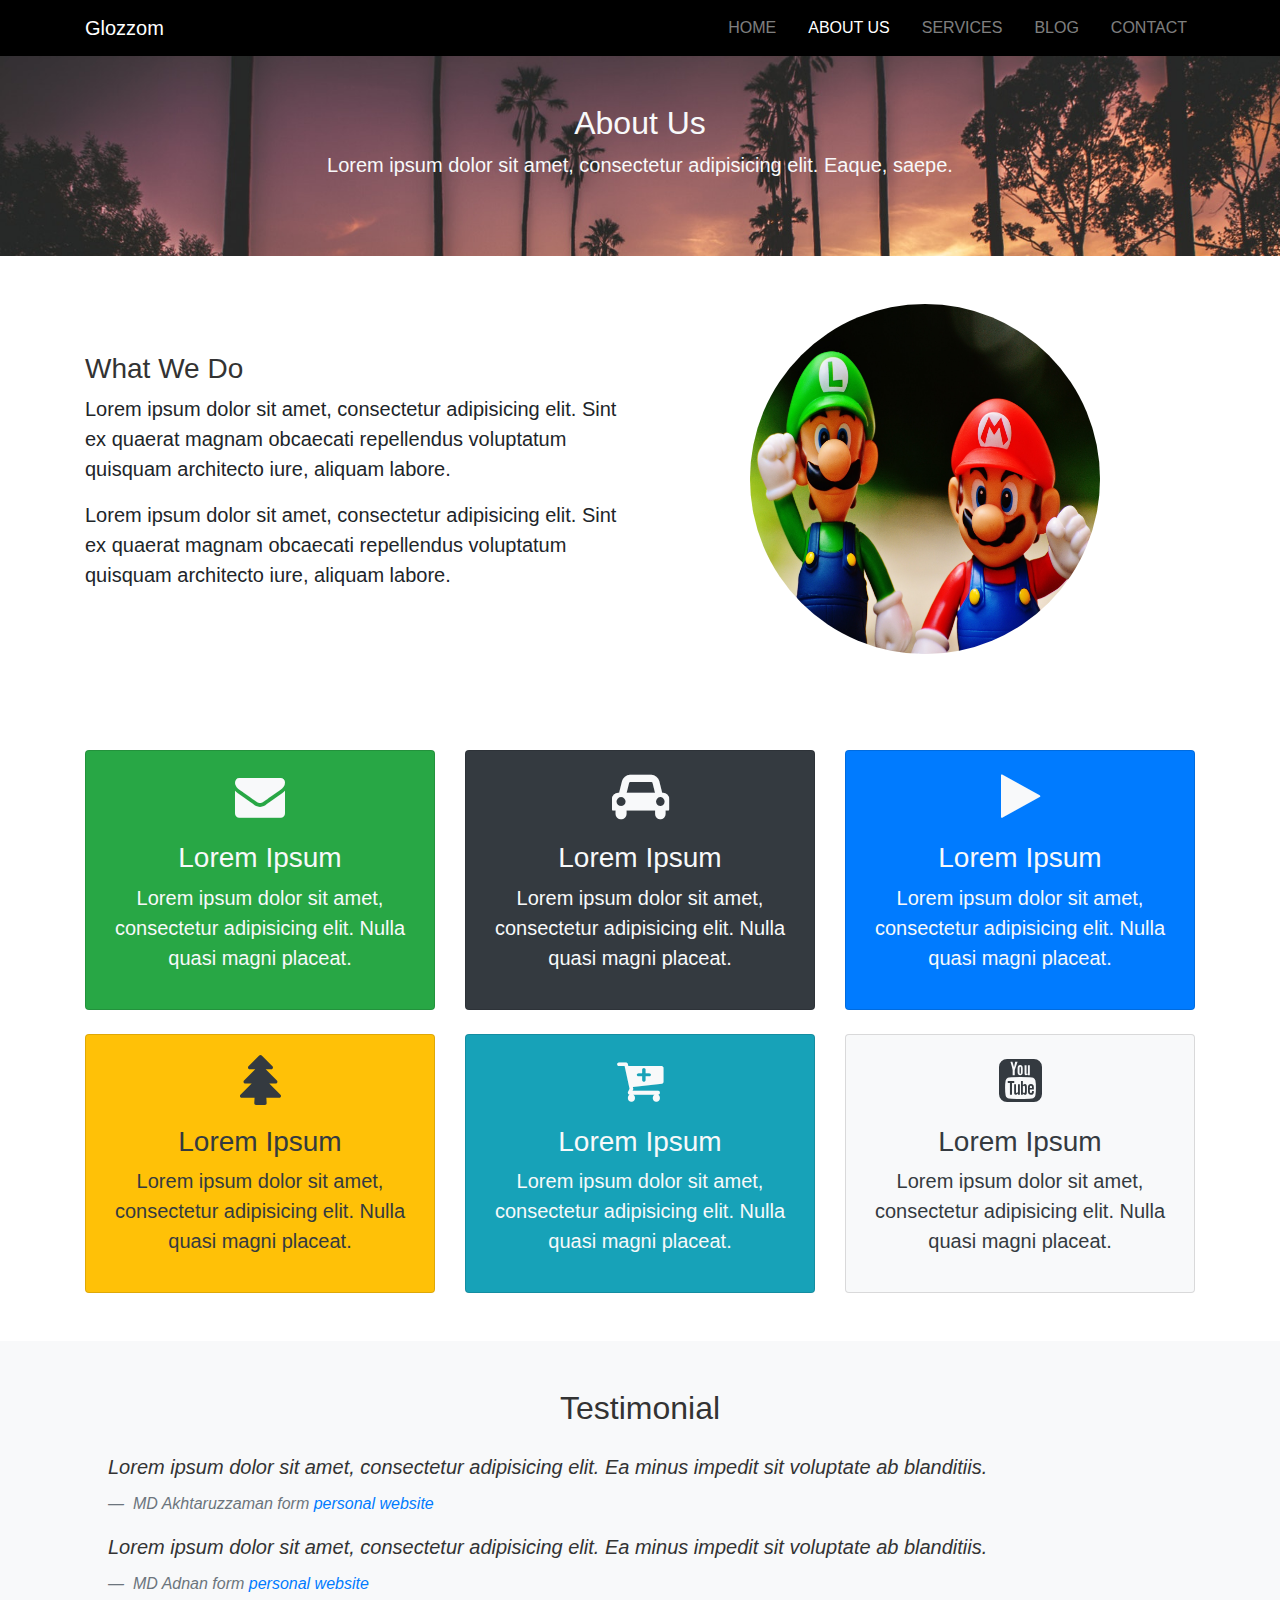
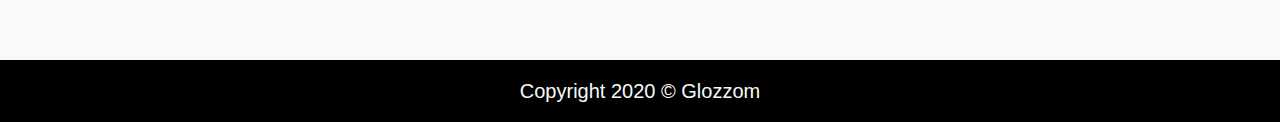
<file: about.html>
<!DOCTYPE html>
<html lang="en">
<head>
  <meta charset="UTF-8">
  <meta name="viewport" content="width=device-width, initial-scale=1.0">
  <meta http-equiv="X-UA-Compatible" content="ie=edge">
  <link rel="stylesheet" href="css/slick.css">
  <link rel="stylesheet" href="css/slick-theme.css">
  <link rel="stylesheet" href="css/uikit.min.css">
  <link rel="stylesheet" href="https://stackpath.bootstrapcdn.com/bootstrap/4.4.1/css/bootstrap.min.css" integrity="sha384-Vkoo8x4CGsO3+Hhxv8T/Q5PaXtkKtu6ug5TOeNV6gBiFeWPGFN9MuhOf23Q9Ifjh" crossorigin="anonymous">
  <link rel="stylesheet" href="font-awesome/css/font-awesome.min.css">
  <link rel="shortcut icon" href="img/icon.png">
  <link rel="stylesheet" href="style.css">
  <title>Glozzom</title>
</head>
<body>
  <!-- Navigation -->
  <nav class="navbar navbar-expand-md navbar-dark" uk-sticky="top: 200; animation: uk-animation-slide-top; bottom: #sticky-on-scroll-up">
    <div class="container">
      <a class="navbar-brand text-capitalize" href="index.html">glozzom</a>
      <button type="button" name="button" class="navbar-toggler navbar-toggler-icon" data-toggle="collapse" data-target="#NavbarNav"></button>
      <div id="NavbarNav" class="text-uppercase collapse navbar-collapse">
        <ul class="navbar-nav ml-auto">
          <li class="nav-item"><a class="nav-link" href="index.html">home</a></li>
          <li class="nav-item active"><a class="nav-link" href="about.html">about us</a></li>
          <li class="nav-item"><a class="nav-link" href="services.html">services</a></li>
          <li class="nav-item"><a class="nav-link" href="blog.html">blog</a></li>
          <li class="nav-item"><a class="nav-link" href="contact.html">contact</a></li>
        </ul>
      </div>
    </div>
  </nav>

  <!-- About Us Page Header -->
  <section id="page-header" class="py-5 text-center text-light">
    <div class="container">
      <div class="row">
        <div class="col">
          <h2 class="text-capitalize text-light">about us</h2>
          <p class="lead">Lorem ipsum dolor sit amet, consectetur adipisicing elit. Eaque, saepe. </p>
        </div>
      </div>
    </div>
  </section>
  <!-- What We Do Section -->
  <section id="about-info" class="py-5">
    <div class="container">
      <div class="row">
        <div class="col-md-6 align-self-center">
          <h3 class="text-capitalize">what we do</h3>
          <p class="lead">Lorem ipsum dolor sit amet, consectetur adipisicing elit. Sint ex quaerat magnam obcaecati repellendus voluptatum quisquam architecto iure, aliquam labore.</p>
          <p class="lead">Lorem ipsum dolor sit amet, consectetur adipisicing elit. Sint ex quaerat magnam obcaecati repellendus voluptatum quisquam architecto iure, aliquam labore.</p>
        </div>
        <div class="col-md-6 text-center">
          <img class="rounded-circle img-fluid" src="img/image4.jpeg" alt="image">
        </div>
      </div>
    </div>
  </section>

  <!-- Icon Boxes -->
  <section id="icon-boxes" class="py-5 text-light text-center">
    <div class="container">
      <div class="row">
        <div class="col-md-4">
          <div class="card bg-success">
            <div class="card-body">
              <i class="fa fa-envelope"></i>
              <h3 class="text-capitalize text-light">lorem ipsum</h3>
              <p class="lead">Lorem ipsum dolor sit amet, consectetur adipisicing elit. Nulla quasi magni placeat.</p>
            </div>
          </div>
        </div>
        <div class="col-md-4">
          <div class="card bg-dark">
            <div class="card-body">
              <i class="fa fa-car"></i>
              <h3 class="text-capitalize text-light">lorem ipsum</h3>
              <p class="lead">Lorem ipsum dolor sit amet, consectetur adipisicing elit. Nulla quasi magni placeat.</p>
            </div>
          </div>
        </div>
        <div class="col-md-4">
          <div class="card bg-primary">
            <div class="card-body">
              <i class="fa fa-play"></i>
              <h3 class="text-capitalize text-light">lorem ipsum</h3>
              <p class="lead">Lorem ipsum dolor sit amet, consectetur adipisicing elit. Nulla quasi magni placeat.</p>
            </div>
          </div>
        </div>
      </div>
      <div class="row pt-0 pt-md-4">
        <div class="col-md-4">
          <div class="card bg-warning text-dark">
            <div class="card-body">
              <i class="fa fa-tree"></i>
              <h3 class="text-capitalize text-dark">lorem ipsum</h3>
              <p class="lead">Lorem ipsum dolor sit amet, consectetur adipisicing elit. Nulla quasi magni placeat.</p>
            </div>
          </div>
        </div>
        <div class="col-md-4">
          <div class="card bg-info">
            <div class="card-body">
              <i class="fa fa-cart-plus"></i>
              <h3 class="text-capitalize text-light">lorem ipsum</h3>
              <p class="lead">Lorem ipsum dolor sit amet, consectetur adipisicing elit. Nulla quasi magni placeat.</p>
            </div>
          </div>
        </div>
        <div class="col-md-4">
          <div class="card bg-light text-dark">
            <div class="card-body">
              <i class="fa fa-youtube-square"></i>
              <h3 class="text-capitalize text-dark">lorem ipsum</h3>
              <p class="lead">Lorem ipsum dolor sit amet, consectetur adipisicing elit. Nulla quasi magni placeat.</p>
            </div>
          </div>
        </div>
      </div>
    </div>
  </section>

  <!-- Testimonial -->
  <section id="testimonial" class="py-5 bg-light">
    <div class="container">
      <div class="row text-center">
        <div class="col">
          <h2 class="text-capitalize">testimonial</h2>
        </div>
      </div>
      <div class="row mt-3 mx-2">
        <div class="col">
          <div class="slider">
            <div>
              <blockquote class="blockquote">
                <p class="lead">Lorem ipsum dolor sit amet, consectetur adipisicing elit. Ea minus impedit sit voluptate ab blanditiis.</p>
                <footer class="blockquote-footer">
                  MD Akhtaruzzaman form <a href="#">personal website</a>
                </footer>
              </blockquote>
            </div>
            <div>
              <blockquote class="blockquote">
                <p class="lead">Lorem ipsum dolor sit amet, consectetur adipisicing elit. Ea minus impedit sit voluptate ab blanditiis.</p>
                <footer class="blockquote-footer">
                  MD Adnan form <a href="#">personal website</a>
                </footer>
              </blockquote>
            </div>
          </div>
        </div>
      </div>
    </div>
  </section>

  <!-- Copyright -->

  <section id="copyright" class="text-center text-light py-3">
    <div class="container">
      <div class="row">
        <div class="col">
          <p class="lead text-capitalize mb-0">copyright 2020 &copy; glozzom</p>
        </div>
      </div>
    </div>
  </section>



  <script src="https://code.jquery.com/jquery-3.4.1.slim.min.js" integrity="sha384-J6qa4849blE2+poT4WnyKhv5vZF5SrPo0iEjwBvKU7imGFAV0wwj1yYfoRSJoZ+n" crossorigin="anonymous"></script>
  <script src="https://cdn.jsdelivr.net/npm/popper.js@1.16.0/dist/umd/popper.min.js" integrity="sha384-Q6E9RHvbIyZFJoft+2mJbHaEWldlvI9IOYy5n3zV9zzTtmI3UksdQRVvoxMfooAo" crossorigin="anonymous"></script>
  <script src="https://stackpath.bootstrapcdn.com/bootstrap/4.4.1/js/bootstrap.min.js" integrity="sha384-wfSDF2E50Y2D1uUdj0O3uMBJnjuUD4Ih7YwaYd1iqfktj0Uod8GCExl3Og8ifwB6" crossorigin="anonymous"></script>
  <script type="text/javascript" src="js/uikit.min.js"></script>
  <script type="text/javascript" src="js/uikit-icons.min.js"></script>
  <script src="js/slick.min.js"></script>
  <script src="js/main.js"></script>
</body>
</html>
</file>
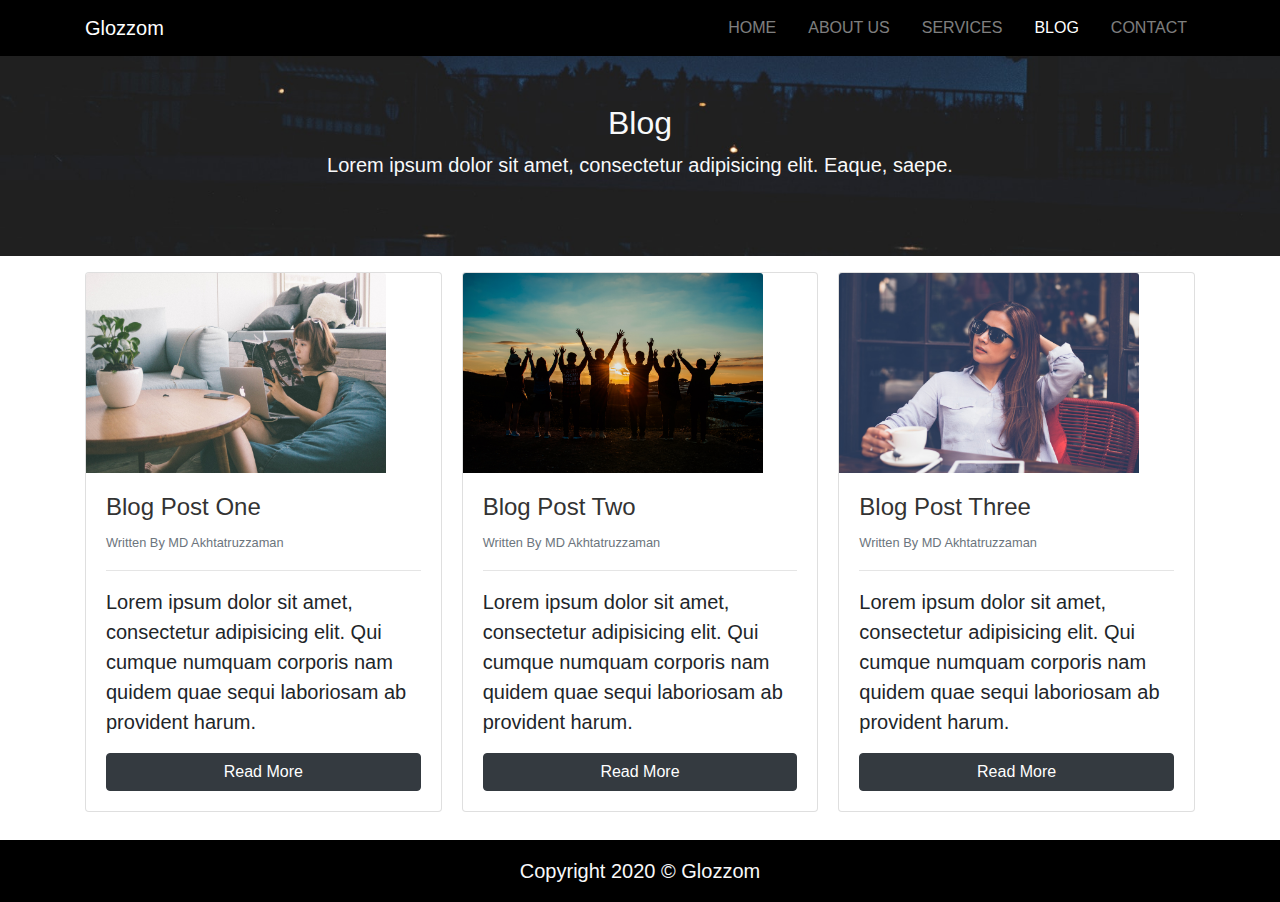
<file: blog.html>
<!DOCTYPE html>
<html lang="en">
<head>
  <meta charset="UTF-8">
  <meta name="viewport" content="width=device-width, initial-scale=1.0">
  <meta http-equiv="X-UA-Compatible" content="ie=edge">
  <link rel="stylesheet" href="css/slick.css">
  <link rel="stylesheet" href="css/slick-theme.css">
  <link rel="stylesheet" href="css/uikit.min.css">
  <link rel="stylesheet" href="https://stackpath.bootstrapcdn.com/bootstrap/4.4.1/css/bootstrap.min.css" integrity="sha384-Vkoo8x4CGsO3+Hhxv8T/Q5PaXtkKtu6ug5TOeNV6gBiFeWPGFN9MuhOf23Q9Ifjh" crossorigin="anonymous">
  <link rel="stylesheet" href="font-awesome/css/font-awesome.min.css">
  <link rel="shortcut icon" href="img/icon.png">
  <link rel="stylesheet" href="style.css">
  <title>Glozzom</title>
</head>
<body>
  <!-- Navigation -->
  <nav class="navbar navbar-expand-md navbar-dark" uk-sticky="top: 200; animation: uk-animation-slide-top; bottom: #sticky-on-scroll-up">
    <div class="container">
      <a class="navbar-brand text-capitalize" href="index.html">glozzom</a>
      <button type="button" name="button" class="navbar-toggler navbar-toggler-icon" data-toggle="collapse" data-target="#NavbarNav"></button>
      <div id="NavbarNav" class="text-uppercase collapse navbar-collapse">
        <ul class="navbar-nav ml-auto">
          <li class="nav-item"><a class="nav-link" href="index.html">home</a></li>
          <li class="nav-item "><a class="nav-link" href="about.html">about us</a></li>
          <li class="nav-item"><a class="nav-link" href="services.html">services</a></li>
          <li class="nav-item active"><a class="nav-link" href="blog.html">blog</a></li>
          <li class="nav-item"><a class="nav-link" href="contact.html">contact</a></li>
        </ul>
      </div>
    </div>
  </nav>

  <!-- About Us Page Header -->
  <section id="blog-page-header" class="py-5 text-center text-light">
    <div class="container">
      <div class="row">
        <div class="col">
          <h2 class="text-capitalize text-light">blog</h2>
          <p class="lead">Lorem ipsum dolor sit amet, consectetur adipisicing elit. Eaque, saepe. </p>
        </div>
      </div>
    </div>
  </section>

  <!-- Blog Section -->
  <section id="blog" class="py-3">
    <div class="container">
      <div class="row">
        <div class="col">
          <div class="card-columns">
            <div class="card">
              <img class="img-fluid card-img-top" src="img/image5.jpeg" alt="blog img">
              <div class="card-body">
                <h4>Blog Post One</h4>
                <small class="text-muted">Written By MD Akhtatruzzaman</small>
                <hr>
                <p class="lead">Lorem ipsum dolor sit amet, consectetur adipisicing elit. Qui cumque numquam corporis nam quidem quae sequi laboriosam ab provident harum.</p>
                <a href="#" class="btn btn-block btn-dark">Read More</a>
              </div>
            </div>
            <div class="card">
              <img class="img-fluid card-img-top" src="img/people.jpg" alt="blog img">
              <div class="card-body">
                <h4>Blog Post Two</h4>
                <small class="text-muted">Written By MD Akhtatruzzaman</small>
                <hr>
                <p class="lead">Lorem ipsum dolor sit amet, consectetur adipisicing elit. Qui cumque numquam corporis nam quidem quae sequi laboriosam ab provident harum.</p>
                <a href="#" class="btn btn-block btn-dark">Read More</a>
              </div>
            </div>
            <div class="card">
              <img class="img-fluid card-img-top" src="img/image6.jpeg" alt="blog img">
              <div class="card-body">
                <h4>Blog Post Three</h4>
                <small class="text-muted">Written By MD Akhtatruzzaman</small>
                <hr>
                <p class="lead">Lorem ipsum dolor sit amet, consectetur adipisicing elit. Qui cumque numquam corporis nam quidem quae sequi laboriosam ab provident harum.</p>
                <a href="#" class="btn btn-block btn-dark">Read More</a>
              </div>
            </div>
          </div>
        </div>
      </div>
    </div>
  </section>


  <!-- Copyright -->

  <section id="copyright" class="text-center text-light py-3">
    <div class="container">
      <div class="row">
        <div class="col">
          <p class="lead text-capitalize mb-0">copyright 2020 &copy; glozzom</p>
        </div>
      </div>
    </div>
  </section>



  <script src="https://code.jquery.com/jquery-3.4.1.slim.min.js" integrity="sha384-J6qa4849blE2+poT4WnyKhv5vZF5SrPo0iEjwBvKU7imGFAV0wwj1yYfoRSJoZ+n" crossorigin="anonymous"></script>
  <script src="https://cdn.jsdelivr.net/npm/popper.js@1.16.0/dist/umd/popper.min.js" integrity="sha384-Q6E9RHvbIyZFJoft+2mJbHaEWldlvI9IOYy5n3zV9zzTtmI3UksdQRVvoxMfooAo" crossorigin="anonymous"></script>
  <script src="https://stackpath.bootstrapcdn.com/bootstrap/4.4.1/js/bootstrap.min.js" integrity="sha384-wfSDF2E50Y2D1uUdj0O3uMBJnjuUD4Ih7YwaYd1iqfktj0Uod8GCExl3Og8ifwB6" crossorigin="anonymous"></script>
  <script type="text/javascript" src="js/uikit.min.js"></script>
  <script type="text/javascript" src="js/uikit-icons.min.js"></script>
  <script src="js/slick.min.js"></script>
  <script src="js/main.js"></script>
</body>
</html>
</file>
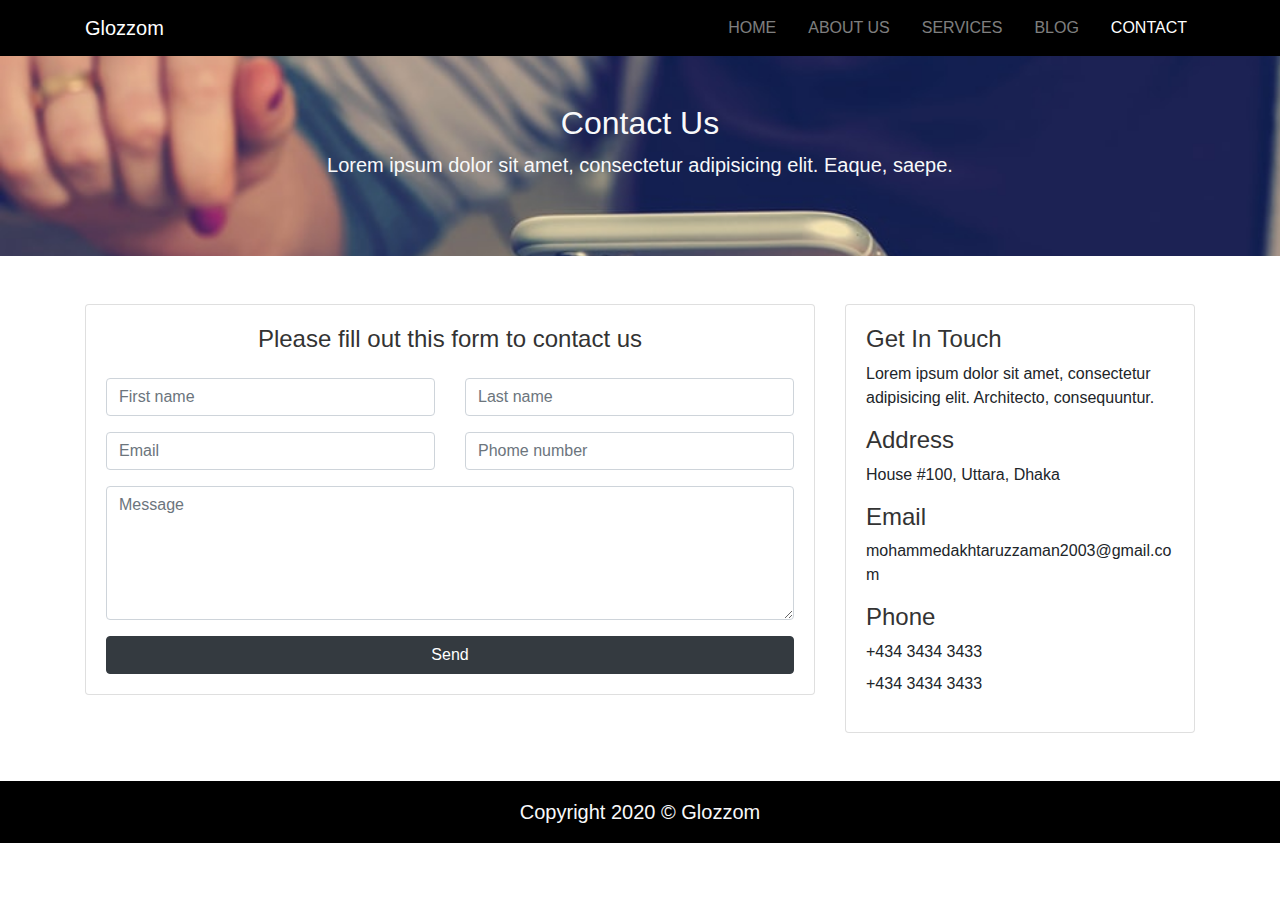
<file: contact.html>
<!DOCTYPE html>
<html lang="en">
<head>
  <meta charset="UTF-8">
  <meta name="viewport" content="width=device-width, initial-scale=1.0">
  <meta http-equiv="X-UA-Compatible" content="ie=edge">
  <link rel="stylesheet" href="css/slick.css">
  <link rel="stylesheet" href="css/slick-theme.css">
  <link rel="stylesheet" href="css/uikit.min.css">
  <link rel="stylesheet" href="https://stackpath.bootstrapcdn.com/bootstrap/4.4.1/css/bootstrap.min.css" integrity="sha384-Vkoo8x4CGsO3+Hhxv8T/Q5PaXtkKtu6ug5TOeNV6gBiFeWPGFN9MuhOf23Q9Ifjh" crossorigin="anonymous">
  <link rel="stylesheet" href="font-awesome/css/font-awesome.min.css">
  <link rel="shortcut icon" href="img/icon.png">
  <link rel="stylesheet" href="style.css">
  <title>Glozzom</title>
</head>
<body>
  <!-- Navigation -->
  <nav class="navbar navbar-expand-md navbar-dark" uk-sticky="top: 200; animation: uk-animation-slide-top; bottom: #sticky-on-scroll-up">
    <div class="container">
      <a class="navbar-brand text-capitalize" href="index.html">glozzom</a>
      <button type="button" name="button" class="navbar-toggler navbar-toggler-icon" data-toggle="collapse" data-target="#NavbarNav"></button>
      <div id="NavbarNav" class="text-uppercase collapse navbar-collapse">
        <ul class="navbar-nav ml-auto">
          <li class="nav-item"><a class="nav-link" href="index.html">home</a></li>
          <li class="nav-item"><a class="nav-link" href="about.html">about us</a></li>
          <li class="nav-item"><a class="nav-link" href="services.html">services</a></li>
          <li class="nav-item"><a class="nav-link" href="blog.html">blog</a></li>
          <li class="nav-item active"><a class="nav-link" href="contact.html">contact</a></li>
        </ul>
      </div>
    </div>
  </nav>

  <!-- Comatact Us Page Header -->
  <section id="contact-page-header" class="py-5 text-center text-light">
    <div class="container">
      <div class="row">
        <div class="col">
          <h2 class="text-capitalize text-light">contact us</h2>
          <p class="lead">Lorem ipsum dolor sit amet, consectetur adipisicing elit. Eaque, saepe. </p>
        </div>
      </div>
    </div>
  </section>

  <!-- Contact Section -->
  <section id="contact" class="py-5">
    <div class="container">
      <div class="row">
        <div class="col-md-8">
          <div class="card">
            <div class="card-body">
              <h4 class="text-center">Please fill out this form to contact us</h4>
              <div class="row pt-3">
                <div class="col-md-6">
                  <div class="form-group">
                    <input type="text" name="name" placeholder="First name" class="form-control">
                  </div>
                </div>
                <div class="col-md-6">
                  <div class="form-group">
                    <input type="text" name="name" placeholder="Last name" class="form-control">
                  </div>
                </div>
                <div class="col-md-6">
                  <div class="form-group">
                    <input type="email" name="email" placeholder="Email" class="form-control">
                  </div>
                </div>
                <div class="col-md-6">
                  <div class="form-group">
                    <input type="number" name="number" placeholder="Phome number" class="form-control">
                  </div>
                </div>
                <div class="col-md-12">
                  <div class="form-group">
                    <textarea name="name" cols="30" rows="5" class="form-control" placeholder="Message"></textarea>
                  </div>
                </div>
                <div class="col-md-12">
                  <input type="submit" class="btn btn-block btn-dark" value="Send">
                </div>
              </div>
            </div>
          </div>
        </div>
        <div class="col-md-4">
          <div class="card">
            <div class="card-body">
              <h4>Get In Touch</h4>
              <p>Lorem ipsum dolor sit amet, consectetur adipisicing elit. Architecto, consequuntur.</p>
              <h4>Address</h4>
              <p>House #100, Uttara, Dhaka</p>
              <h4>Email</h4>
              <p>mohammedakhtaruzzaman2003@gmail.com</p>
              <h4>Phone</h4>
              <p class="mb-2">+434 3434 3433</p>
              <p>+434 3434 3433</p>
            </div>
          </div>
        </div>
      </div>
    </div>
  </section>

  <!-- Copyright -->

  <section id="copyright" class="text-center text-light py-3">
    <div class="container">
      <div class="row">
        <div class="col">
          <p class="lead text-capitalize mb-0">copyright 2020 &copy; glozzom</p>
        </div>
      </div>
    </div>
  </section>



  <script src="https://code.jquery.com/jquery-3.4.1.slim.min.js" integrity="sha384-J6qa4849blE2+poT4WnyKhv5vZF5SrPo0iEjwBvKU7imGFAV0wwj1yYfoRSJoZ+n" crossorigin="anonymous"></script>
  <script src="https://cdn.jsdelivr.net/npm/popper.js@1.16.0/dist/umd/popper.min.js" integrity="sha384-Q6E9RHvbIyZFJoft+2mJbHaEWldlvI9IOYy5n3zV9zzTtmI3UksdQRVvoxMfooAo" crossorigin="anonymous"></script>
  <script src="https://stackpath.bootstrapcdn.com/bootstrap/4.4.1/js/bootstrap.min.js" integrity="sha384-wfSDF2E50Y2D1uUdj0O3uMBJnjuUD4Ih7YwaYd1iqfktj0Uod8GCExl3Og8ifwB6" crossorigin="anonymous"></script>
  <script type="text/javascript" src="js/uikit.min.js"></script>
  <script type="text/javascript" src="js/uikit-icons.min.js"></script>
  <script src="js/slick.min.js"></script>
  <script src="js/main.js"></script>
</body>
</html>
</file>
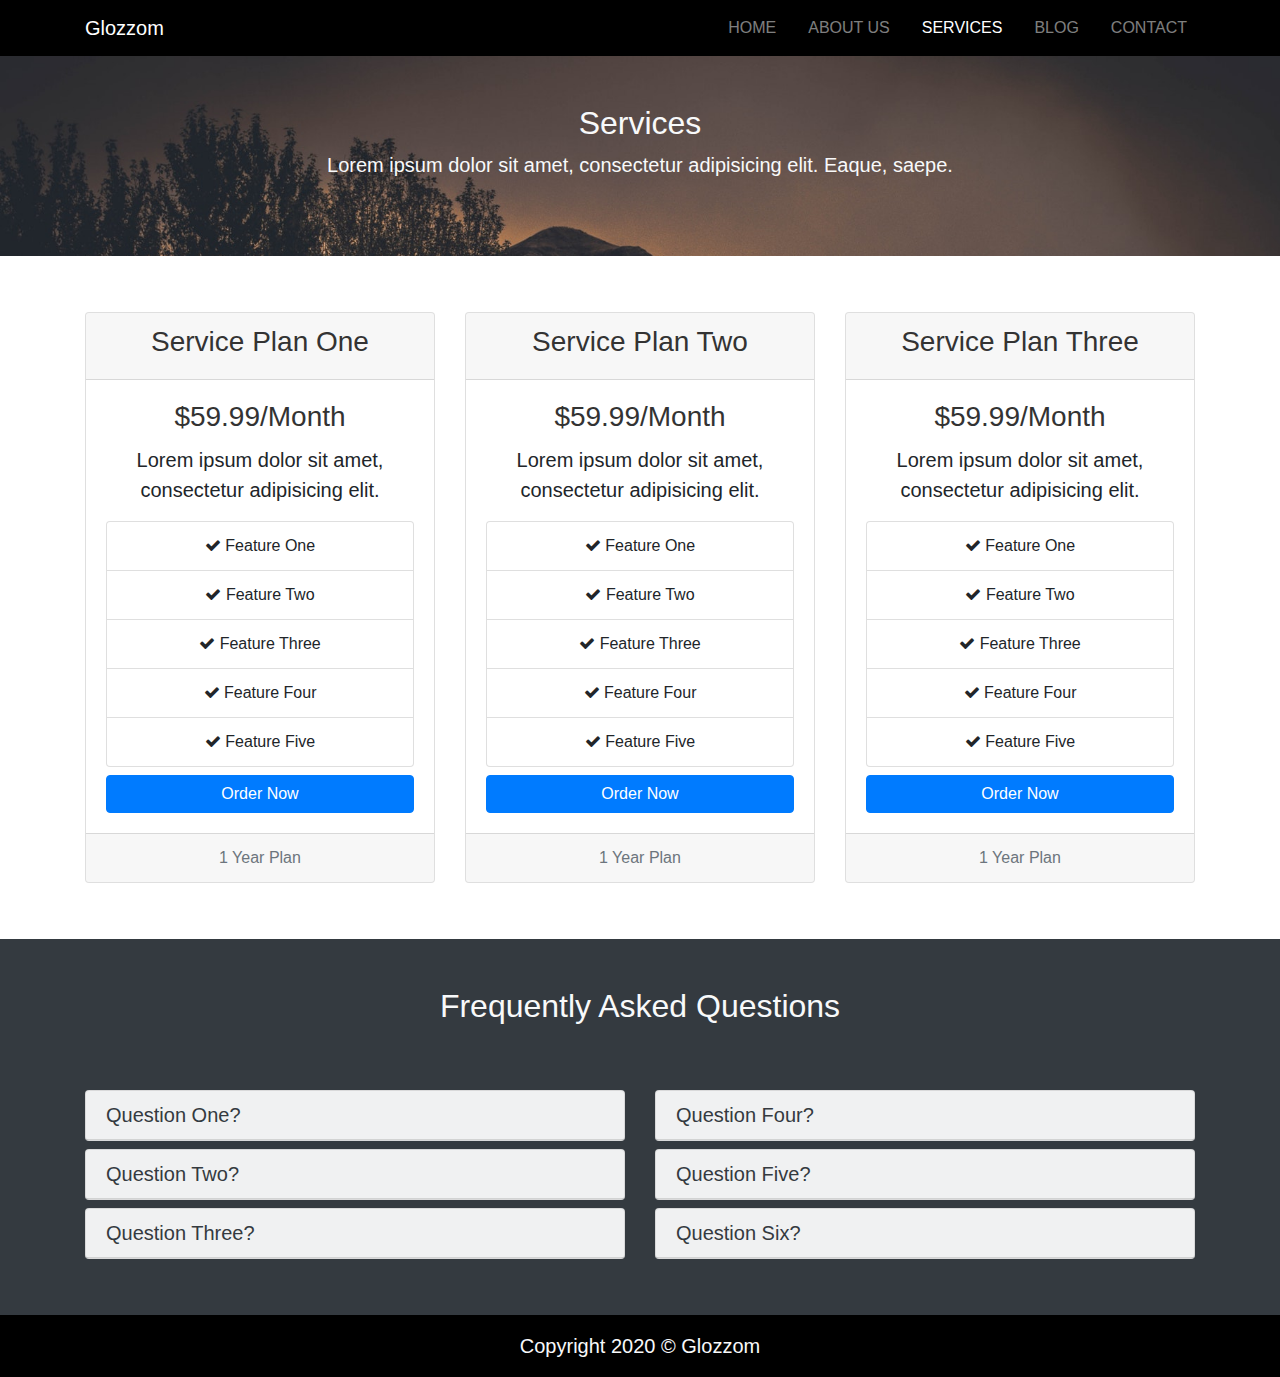
<file: services.html>
<!DOCTYPE html>
<html lang="en">
<head>
  <meta charset="UTF-8">
  <meta name="viewport" content="width=device-width, initial-scale=1.0">
  <meta http-equiv="X-UA-Compatible" content="ie=edge">
  <link rel="stylesheet" href="css/slick.css">
  <link rel="stylesheet" href="css/slick-theme.css">
  <link rel="stylesheet" href="css/uikit.min.css">
  <link rel="stylesheet" href="https://stackpath.bootstrapcdn.com/bootstrap/4.4.1/css/bootstrap.min.css" integrity="sha384-Vkoo8x4CGsO3+Hhxv8T/Q5PaXtkKtu6ug5TOeNV6gBiFeWPGFN9MuhOf23Q9Ifjh" crossorigin="anonymous">
  <link rel="stylesheet" href="font-awesome/css/font-awesome.min.css">
  <link rel="shortcut icon" href="img/icon.png">
  <link rel="stylesheet" href="style.css">
  <title>Glozzom</title>
</head>
<body>
  <!-- Navigation -->
  <nav class="navbar navbar-expand-md navbar-dark" uk-sticky="top: 200; animation: uk-animation-slide-top; bottom: #sticky-on-scroll-up">
    <div class="container">
      <a class="navbar-brand text-capitalize" href="index.html">glozzom</a>
      <button type="button" name="button" class="navbar-toggler navbar-toggler-icon" data-toggle="collapse" data-target="#NavbarNav"></button>
      <div id="NavbarNav" class="text-uppercase collapse navbar-collapse">
        <ul class="navbar-nav ml-auto">
          <li class="nav-item"><a class="nav-link" href="index.html">home</a></li>
          <li class="nav-item"><a class="nav-link" href="about.html">about us</a></li>
          <li class="nav-item active"><a class="nav-link" href="services.html">services</a></li>
          <li class="nav-item"><a class="nav-link" href="blog.html">blog</a></li>
          <li class="nav-item"><a class="nav-link" href="contact.html">contact</a></li>
        </ul>
      </div>
    </div>
  </nav>

  <!-- Services Page Header -->
  <section id="services-page-header" class="py-5 text-center text-light">
    <div class="container">
      <div class="row">
        <div class="col">
          <h2 class="text-capitalize text-light">services</h2>
          <p class="lead">Lorem ipsum dolor sit amet, consectetur adipisicing elit. Eaque, saepe. </p>
        </div>
      </div>
    </div>
  </section>

  <!-- Price-table -->
  <section id="price-table" class="py-5">
    <div class="container">
      <div class="row">
        <div class="col-md-4 my-2">
          <div class="card text-center">
            <div class="card-header">
              <h3 class="text-capitalize">service plan one</h3>
            </div>
            <div class="card-body">
              <div class="card-title">
                <h3>$59.99/Month</h3>
              </div>
              <div class="card-text lead mb-3">Lorem ipsum dolor sit amet, consectetur adipisicing elit.</div>
              <ul class="list-group mb-2">
                <li class="list-group-item">
                  <i class="fa fa-check"></i> Feature One
                </li>
                <li class="list-group-item">
                  <i class="fa fa-check"></i> Feature Two
                </li>
                <li class="list-group-item">
                  <i class="fa fa-check"></i> Feature Three
                </li>
                <li class="list-group-item">
                  <i class="fa fa-check"></i> Feature Four
                </li>
                <li class="list-group-item">
                  <i class="fa fa-check"></i> Feature Five
                </li>
              </ul>
              <a href="#" class="text-capitalize btn btn-primary d-block">order now</a>
            </div>
            <div class="card-footer">
              <p class="text-capitalize text-muted mb-0"> 1 year plan</p>
            </div>
          </div>
        </div>
        <div class="col-md-4 my-2">
          <div class="card text-center">
            <div class="card-header">
              <h3 class="text-capitalize">service plan two</h3>
            </div>
            <div class="card-body">
              <div class="card-title">
                <h3>$59.99/Month</h3>
              </div>
              <div class="card-text lead mb-3">Lorem ipsum dolor sit amet, consectetur adipisicing elit.</div>
              <ul class="list-group mb-2">
                <li class="list-group-item">
                  <i class="fa fa-check"></i> Feature One
                </li>
                <li class="list-group-item">
                  <i class="fa fa-check"></i> Feature Two
                </li>
                <li class="list-group-item">
                  <i class="fa fa-check"></i> Feature Three
                </li>
                <li class="list-group-item">
                  <i class="fa fa-check"></i> Feature Four
                </li>
                <li class="list-group-item">
                  <i class="fa fa-check"></i> Feature Five
                </li>
              </ul>
              <a href="#" class="text-capitalize btn btn-primary d-block">order now</a>
            </div>
            <div class="card-footer">
              <p class="text-capitalize text-muted mb-0"> 1 year plan</p>
            </div>
          </div>
        </div>
        <div class="col-md-4 my-2">
          <div class="card text-center">
            <div class="card-header">
              <h3 class="text-capitalize">service plan three</h3>
            </div>
            <div class="card-body">
              <div class="card-title">
                <h3>$59.99/Month</h3>
              </div>
              <div class="card-text lead mb-3">Lorem ipsum dolor sit amet, consectetur adipisicing elit.</div>
              <ul class="list-group mb-2">
                <li class="list-group-item">
                  <i class="fa fa-check"></i> Feature One
                </li>
                <li class="list-group-item">
                  <i class="fa fa-check"></i> Feature Two
                </li>
                <li class="list-group-item">
                  <i class="fa fa-check"></i> Feature Three
                </li>
                <li class="list-group-item">
                  <i class="fa fa-check"></i> Feature Four
                </li>
                <li class="list-group-item">
                  <i class="fa fa-check"></i> Feature Five
                </li>
              </ul>
              <a href="#" class="text-capitalize btn btn-primary d-block">order now</a>
            </div>
            <div class="card-footer">
              <p class="text-capitalize text-muted mb-0"> 1 year plan</p>
            </div>
          </div>
        </div>
      </div>
    </div>
  </section>

  <!-- FAQ Section -->

  <section id="accordion" class="py-5 bg-dark">
    <div class="container">
      <div class="row text-center">
        <div class="col">
          <h2 class="text-light">Frequently Asked Questions</h2>
        </div>
      </div>
      <div class="row pt-5">
        <div class="col-md-6">
          <div class="card bg-light text-dark my-2">
            <div class="card-header" id="headingOne">
              <h5 class="mb-0">
                <a href="#CollapseOne" class="text-dark" data-toggle="collapse">
                  Question One?
                </a>
              </h5>
            </div>
            <div id="CollapseOne" class="collapse p-3" data-parent="#accordion">
              <p class="lead mb-0">Lorem ipsum dolor sit amet, consectetur adipisicing elit. Eveniet corrupti qui, architecto ad officia? Quo.</p>
            </div>
          </div>
          <div class="card bg-light text-dark my-2">
            <div class="card-header" id="headingTwo">
              <h5 class="mb-0">
                <a href="#CollapseTwo" class="text-dark" data-toggle="collapse">
                  Question Two?
                </a>
              </h5>
            </div>
            <div id="CollapseTwo" class="collapse p-3" data-parent="#accordion">
              <p class="lead mb-0">Lorem ipsum dolor sit amet, consectetur adipisicing elit. Eveniet corrupti qui, architecto ad officia? Quo.</p>
            </div>
          </div>
          <div class="card bg-light text-dark my-2">
            <div class="card-header" id="headingThree">
              <h5 class="mb-0">
                <a href="#CollapseThree" class="text-dark" data-toggle="collapse">
                  Question Three?
                </a>
              </h5>
            </div>
            <div id="CollapseThree" class="collapse p-3" data-parent="#accordion">
              <p class="lead mb-0">Lorem ipsum dolor sit amet, consectetur adipisicing elit. Eveniet corrupti qui, architecto ad officia? Quo.</p>
            </div>
          </div>
        </div>
        <div class="col-md-6">
          <div class="card bg-light text-dark my-2">
            <div class="card-header" id="headingFour">
              <h5 class="mb-0">
                <a href="#CollapseFour" class="text-dark" data-toggle="collapse">
                  Question Four?
                </a>
              </h5>
            </div>
            <div id="CollapseFour" class="collapse p-3" data-parent="#accordion">
              <p class="lead mb-0">Lorem ipsum dolor sit amet, consectetur adipisicing elit. Eveniet corrupti qui, architecto ad officia? Quo.</p>
            </div>
          </div>
          <div class="card bg-light text-dark my-2">
            <div class="card-header" id="headingFive">
              <h5 class="mb-0">
                <a href="#CollapseFive" class="text-dark" data-toggle="collapse">
                  Question Five?
                </a>
              </h5>
            </div>
            <div id="CollapseFive" class="collapse p-3" data-parent="#accordion">
              <p class="lead mb-0">Lorem ipsum dolor sit amet, consectetur adipisicing elit. Eveniet corrupti qui, architecto ad officia? Quo.</p>
            </div>
          </div>
          <div class="card bg-light text-dark my-2">
            <div class="card-header" id="headingSix">
              <h5 class="mb-0">
                <a href="#CollapseSix" class="text-dark" data-toggle="collapse">
                  Question Six?
                </a>
              </h5>
            </div>
            <div id="CollapseSix" class="collapse p-3" data-parent="#accordion">
              <p class="lead mb-0">Lorem ipsum dolor sit amet, consectetur adipisicing elit. Eveniet corrupti qui, architecto ad officia? Quo.</p>
            </div>
          </div>
        </div>
      </div>
    </div>
  </section>

  <!-- Copyright -->

  <section id="copyright" class="text-center text-light py-3">
    <div class="container">
      <div class="row">
        <div class="col">
          <p class="lead text-capitalize mb-0">copyright 2020 &copy; glozzom</p>
        </div>
      </div>
    </div>
  </section>



  <script src="https://code.jquery.com/jquery-3.4.1.slim.min.js" integrity="sha384-J6qa4849blE2+poT4WnyKhv5vZF5SrPo0iEjwBvKU7imGFAV0wwj1yYfoRSJoZ+n" crossorigin="anonymous"></script>
  <script src="https://cdn.jsdelivr.net/npm/popper.js@1.16.0/dist/umd/popper.min.js" integrity="sha384-Q6E9RHvbIyZFJoft+2mJbHaEWldlvI9IOYy5n3zV9zzTtmI3UksdQRVvoxMfooAo" crossorigin="anonymous"></script>
  <script src="https://stackpath.bootstrapcdn.com/bootstrap/4.4.1/js/bootstrap.min.js" integrity="sha384-wfSDF2E50Y2D1uUdj0O3uMBJnjuUD4Ih7YwaYd1iqfktj0Uod8GCExl3Og8ifwB6" crossorigin="anonymous"></script>
  <script type="text/javascript" src="js/uikit.min.js"></script>
  <script type="text/javascript" src="js/uikit-icons.min.js"></script>
  <script src="js/slick.min.js"></script>
  <script src="js/main.js"></script>
</body>
</html>
</file>
<file: style.css>
.navbar{
  background-color: #000000;
}
.navbar .nav-item{
  padding-left: 1em;
}
.carousel-item{
  height: 450px;
}
.carousel-img-1{
  background-image: url('img/image1.jpeg');
  background-size: cover;
  background-repeat: no-repeat;
}
.carousel-img-2{
  background-image: url('img/image2.jpeg');
  background-size: cover;
  background-repeat: no-repeat;
}
.carousel-img-3{
  background-image: url('img/image3.jpeg');
  background-size: cover;
  background-repeat: no-repeat;
}
#homeicon .fa{
  font-size: 50px;
}
#getstarted{
  background-image: url('img/bg1.jpg');
  background-repeat: no-repeat;
  background-size: cover;
  background-attachment: fixed;
  min-height: 250px;
  position: relative;
}
#getstarted .dark-overlay{
  background: rgba(0, 0, 0, 0.7);
  position: absolute;
  top: 0;
  left: 0;
  width: 100%;
  height: 100%;
}
#home-video{
  background-image: url('img/people1.jpg');
  background-repeat: no-repeat;
  background-size: cover;
  background-attachment: fixed;
  min-height: 250px;
  position: relative;
}
#home-video .dark-overlay{
  background: rgba(0, 0, 0, 0.7);
  position: absolute;
  top: 0;
  left: 0;
  width: 100%;
  height: 100%;
}
#home-video .fa {
  font-size: 50px;
  color: #ff0000;
}

#gallery img{
  min-height: 250px;
}
#copyright {
  background-color: #000000;
}

#page-header{
  background-image: url('img/image1.jpeg');
  background-repeat: no-repeat;
  background-size: cover;
  background-attachment: fixed;
  height: 200px;
}
#about-info img{
  width: 350px;
  height: 350px;
} 
#icon-boxes .fa{
  font-size: 50px;
  margin-bottom: 20px;
}
#testimonial .slick-prev:before{
  color: #000000;
}
#testimonial .slick-next:before{
  color: #000000;
}
#services-page-header{
    background-image: url('img/image2.jpeg');
    background-repeat: no-repeat;
    background-size: cover;
    background-attachment: fixed;
    height: 200px;
}
#blog-page-header{
    background-image: url('img/image3.jpeg');
    background-repeat: no-repeat;
    background-size: cover;
    background-attachment: fixed;
    height: 200px;
}
#blog img{
  height: 200px;
  width: 300px;
}
#contact-page-header{
    background-image: url('img/contact.jpg');
    background-repeat: no-repeat;
    background-size: cover;
    background-attachment: fixed;
    height: 200px;
}
@media(max-width: 767px){
  .navbar .nav-item{
    padding-left: 0;
  }
  #getstarted{
    min-height: 300px;
  }
}
@media(max-width: 480px){
  .carousel-inner h2{
    font-size: 2.5rem;
  }
  #getstarted{
    min-height: 350px;
  }
}
</file>
